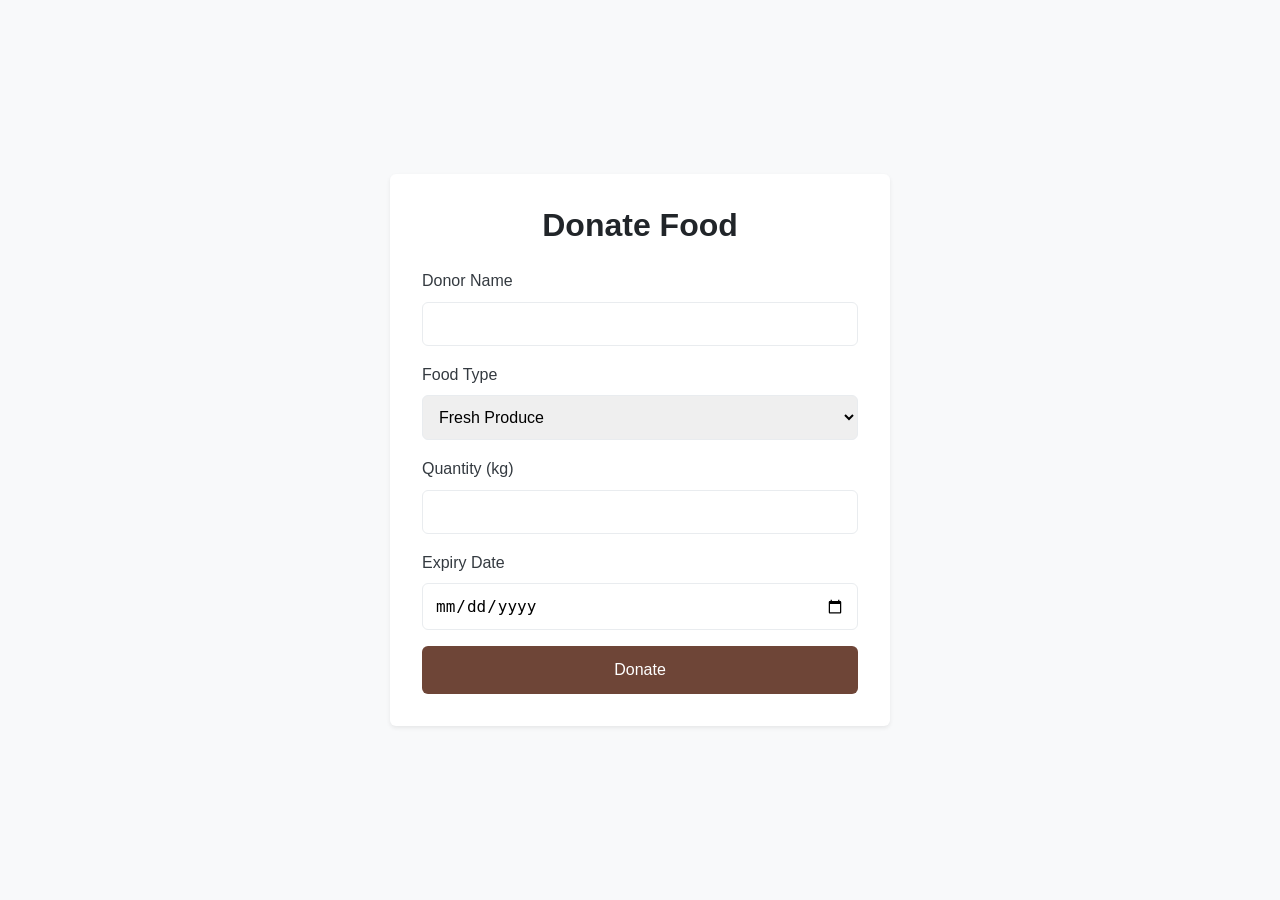
<file: donatefood.html>
<!DOCTYPE html>
<html lang="en">
<head>
    <meta charset="UTF-8" />
    <meta name="viewport" content="width=device-width, initial-scale=1.0" />
    <title>Donate Food - FoodShare AI</title>
    <link rel="stylesheet" href="styles.css" />
</head>
<body>
    <div class="form-container">
        <div class="form-card">
            <h2>Donate Food</h2>
            <form action="dashboard.html" method="POST">
                <div class="input-group">
                    <label for="donor-name">Donor Name</label>
                    <input type="text" id="donor-name" name="donor-name" required />
                </div>
                <div class="input-group">
                    <label for="food-type">Food Type</label>
                    <select id="food-type" name="food-type" required>
                        <option value="Fresh Produce">Fresh Produce</option>
                        <option value="Dairy">Dairy</option>
                        <option value="Bakery">Bakery</option>
                        <option value="Canned Goods">Canned Goods</option>
                        <option value="Meat & Protein">Meat & Protein</option>
                        <option value="Prepared Meals">Prepared Meals</option>
                    </select>
                </div>
                <div class="input-group">
                    <label for="quantity">Quantity (kg)</label>
                    <input type="number" id="quantity" name="quantity" required />
                </div>
                <div class="input-group">
                    <label for="expiry-date">Expiry Date</label>
                    <input type="date" id="expiry-date" name="expiry-date" required />
                </div>
                <button type="submit" class="btn btn-primary">Donate</button>
            </form>
        </div>
    </div>
</body>
</html>
</file>
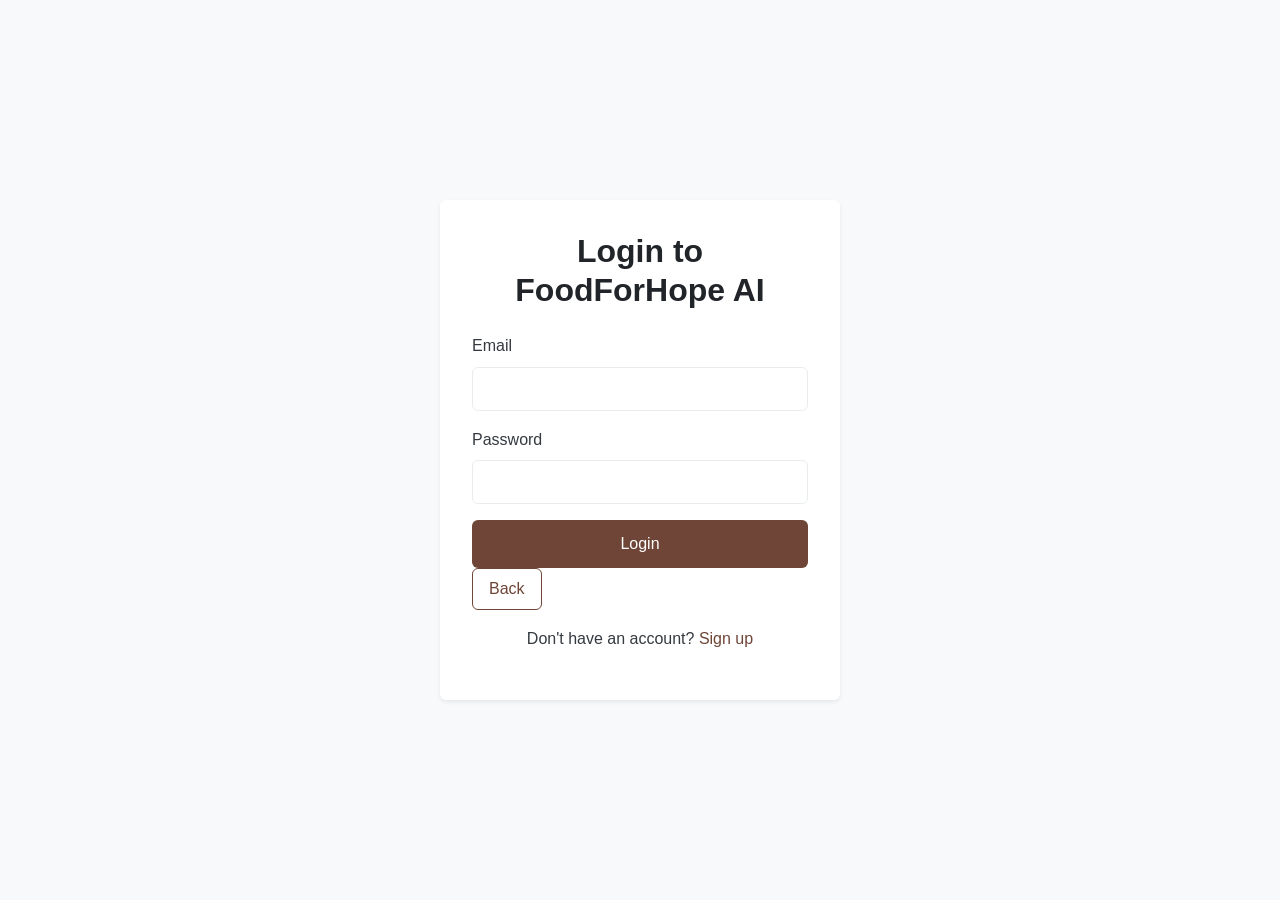
<file: login.html>
<!DOCTYPE html>
<html lang="en">
<head>
    <meta charset="UTF-8" />
    <meta name="viewport" content="width=device-width, initial-scale=1.0" />
    <title>Login - FoodForHope AI</title>
    <link rel="stylesheet" href="styles.css" />
</head>
<body>
    <div class="auth-container">
        <div class="auth-card">
            <h2>Login to FoodForHope AI</h2>
            <form action="dashboard.html" method="POST">
                <div class="input-group">
                    <label for="email">Email</label>
                    <input type="email" id="email" name="email" required />
                </div>
                <div class="input-group">
                    <label for="password">Password</label>
                    <input type="password" id="password" name="password" required />
                </div>
                <button type="submit" class="btn btn-primary">Login</button>
                <a href="index.html" class="btn btn-outline">Back</a>
        </form>
            <p>Don't have an account? <a href="signup.html">Sign up</a></p>
        </div>
    </div>
</body>
</html>
</file>
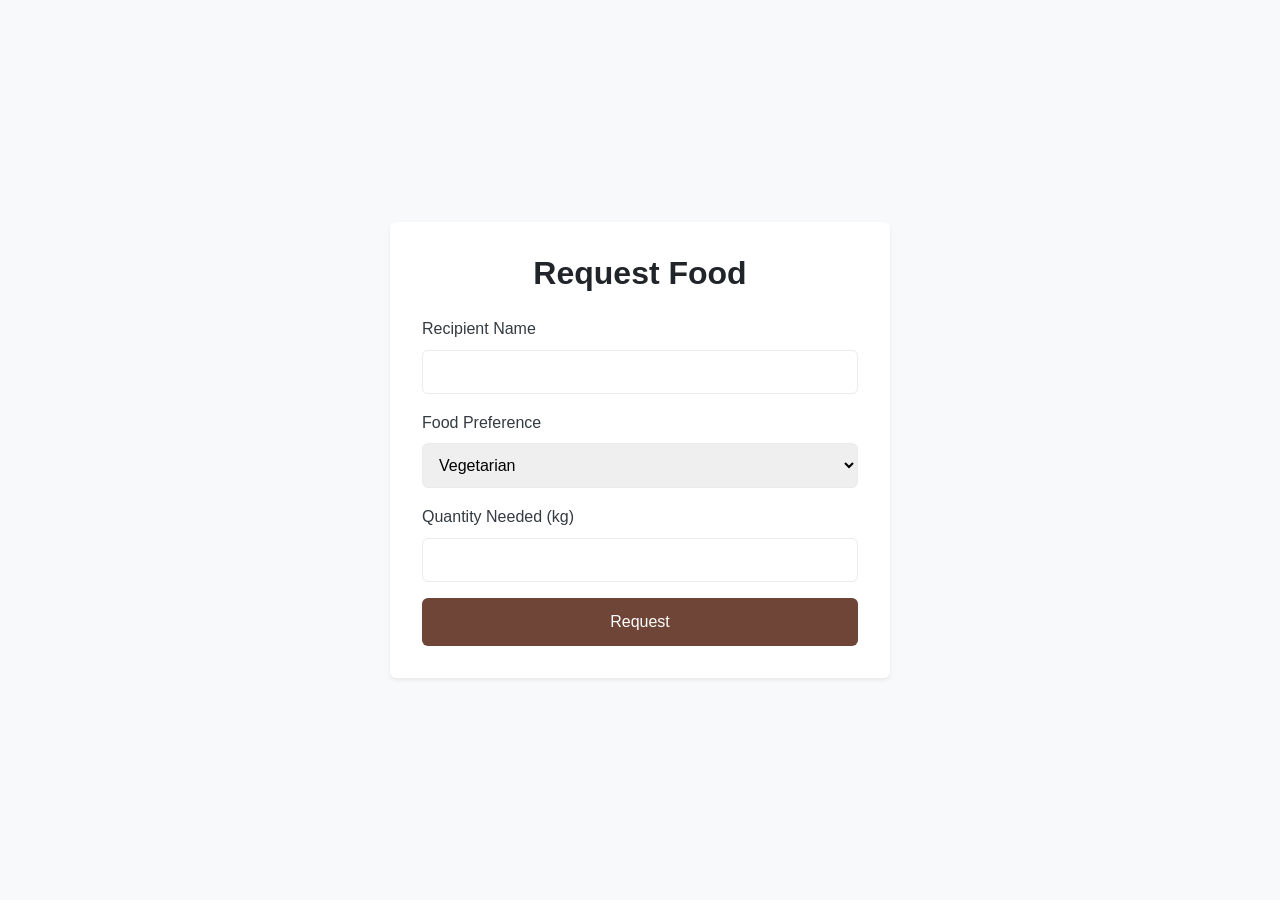
<file: request.html>
<!DOCTYPE html>
<html lang="en">
<head>
    <meta charset="UTF-8" />
    <meta name="viewport" content="width=device-width, initial-scale=1.0" />
    <title>Request Food - FoodShare AI</title>
    <link rel="stylesheet" href="styles.css" />
</head>
<body>
    <div class="form-container">
        <div class="form-card">
            <h2>Request Food</h2>
            <form action="dashboard.html" method="POST">
                <div class="input-group">
                    <label for="recipient-name">Recipient Name</label>
                    <input type="text" id="recipient-name" name="recipient-name" required />
                </div>
                <div class="input-group">
                    <label for="food-preference">Food Preference</label>
                    <select id="food-preference" name="food-preference" required>
                        <option value="Vegetarian">Vegetarian</option>
                        <option value="Vegan">Vegan</option>
                        <option value="Halal">Halal</option>
                        <option value="Gluten-Free">Gluten-Free</option>
                        <option value="No Preference">No Preference</option>
                    </select>
                </div>
                <div class="input-group">
                    <label for="quantity-needed">Quantity Needed (kg)</label>
                    <input type="number" id="quantity-needed" name="quantity-needed" required />
                </div>
                <button type="submit" class="btn btn-primary">Request</button>
            </form>
        </div>
    </div>
</body>
</html>
</file>
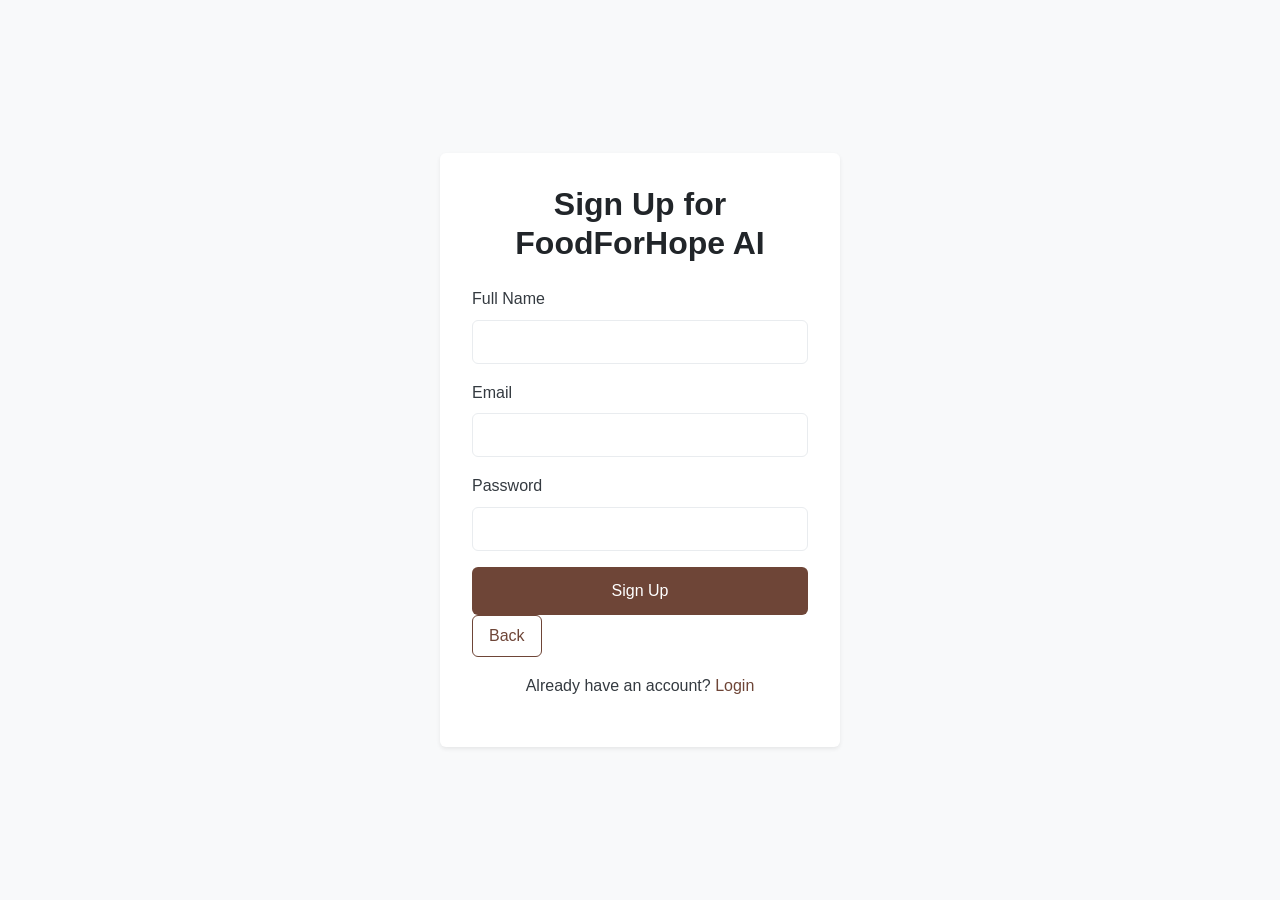
<file: signup.html>
<!DOCTYPE html>
<html lang="en">
<head>
    <meta charset="UTF-8" />
    <meta name="viewport" content="width=device-width, initial-scale=1.0" />
    <title>Signup - FoodForHope AI</title>
    <link rel="stylesheet" href="styles.css" />
</head>
<body>
    <div class="auth-container">
        <div class="auth-card">
            <h2>Sign Up for FoodForHope AI</h2>
            <form action="dashboard.html" method="POST">
                <div class="input-group">
                    <label for="name">Full Name</label>
                    <input type="text" id="name" name="name" required />
                </div>
                <div class="input-group">
                    <label for="email">Email</label>
                    <input type="email" id="email" name="email" required />
                </div>
                <div class="input-group">
                    <label for="password">Password</label>
                    <input type="password" id="password" name="password" required />
                </div>
                <button type="submit" class="btn btn-primary">Sign Up</button>
                <a href="index.html" class="btn btn-outline">Back</a>
            </form>
            <p>Already have an account? <a href="login.html">Login</a></p>
        </div>
    </div>
</body>
</html>
</file>
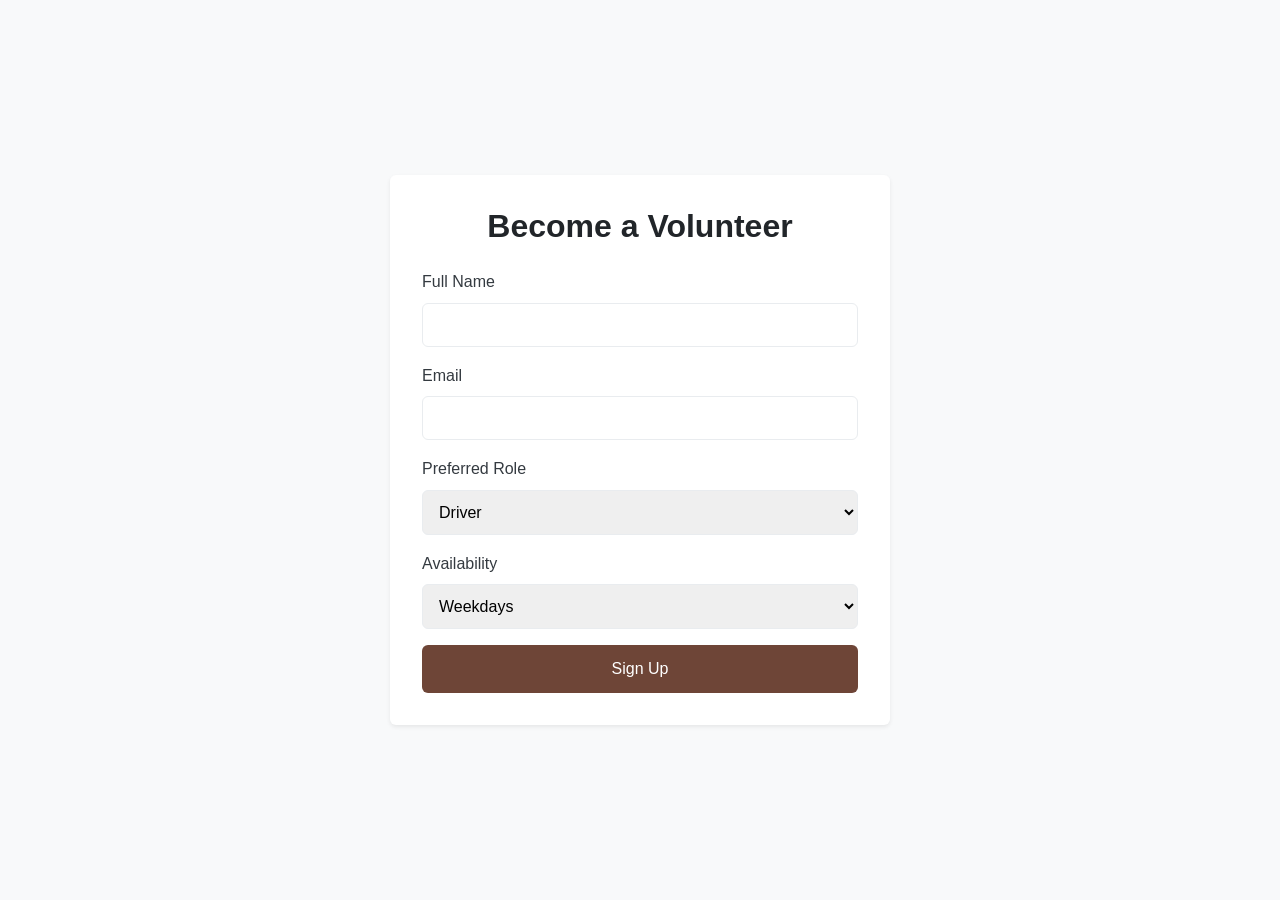
<file: volunteer_register.html>
<!DOCTYPE html>
<html lang="en">
<head>
    <meta charset="UTF-8" />
    <meta name="viewport" content="width=device-width, initial-scale=1.0" />
    <title>Become a Volunteer - FoodShare AI</title>
    <link rel="stylesheet" href="styles.css" />
</head>
<body>
    <div class="form-container">
        <div class="form-card">
            <h2>Become a Volunteer</h2>
            <form action="dashboard.html" method="POST">
                <div class="input-group">
                    <label for="name">Full Name</label>
                    <input type="text" id="name" name="name" required />
                </div>
                <div class="input-group">
                    <label for="email">Email</label>
                    <input type="email" id="email" name="email" required />
                </div>
                <div class="input-group">
                    <label for="role">Preferred Role</label>
                    <select id="role" name="role" required>
                        <option value="Driver">Driver</option>
                        <option value="Food Sorter">Food Sorter</option>
                        <option value="Quality Assessor">Quality Assessor</option>
                        <option value="Coordinator">Coordinator</option>
                    </select>
                </div>
                <div class="input-group">
                    <label for="availability">Availability</label>
                    <select id="availability" name="availability" required>
                        <option value="Weekdays">Weekdays</option>
                        <option value="Weekends">Weekends</option>
                        <option value="Mornings">Mornings</option>
                        <option value="Afternoons">Afternoons</option>
                        <option value="Evenings">Evenings</option>
                    </select>
                </div>
                <button type="submit" class="btn btn-primary">Sign Up</button>
            </form>
        </div>
    </div>
</body>
</html>
</file>
<file: styles.css>
/* Global Styles */
:root {
    --primary: #6e4537;
    --primary-light: #8a5a47;
    --primary-dark: #5a3728;
    --secondary: #c2a372;
    --secondary-light: #d4bc94;
    --secondary-dark: #a88b5e;
    --white: #ffffff;
    --off-white: #f8f9fa;
    --light-gray: #e9ecef;
    --gray: #6c757d;
    --dark-gray: #343a40;
    --black: #212529;
    --success: #28a745;
    --warning: #ffc107;
    --danger: #dc3545;
    --info: #17a2b8;
    --font-family: 'Segoe UI', Tahoma, Geneva, Verdana, sans-serif;
    --border-radius: 0.375rem;
    --box-shadow: 0 0.125rem 0.25rem rgba(0, 0, 0, 0.075);
    --transition: all 0.3s ease;
}

* {
    margin: 0;
    padding: 0;
    box-sizing: border-box;
}

body {
    font-family: var(--font-family);
    line-height: 1.6;
    color: var(--dark-gray);
    background-color: var(--off-white);
}

.container {
    width: 100%;
    max-width: 1200px;
    margin: 0 auto;
    padding: 0 1rem;
}

a {
    text-decoration: none;
    color: var(--primary);
    transition: var(--transition);
}

a:hover {
    color: var(--primary-dark);
}

ul {
    list-style: none;
}

img {
    max-width: 100%;
    height: auto;
}

/* Typography */
h1, h2, h3, h4, h5, h6 {
    font-weight: 600;
    line-height: 1.2;
    margin-bottom: 0.5rem;
    color: var(--black);
}

h1 {
    font-size: 2.5rem;
}

h2 {
    font-size: 2rem;
}

h3 {
    font-size: 1.75rem;
}

h4 {
    font-size: 1.5rem;
}

h5 {
    font-size: 1.25rem;
}

h6 {
    font-size: 1rem;
}

p {
    margin-bottom: 1rem;
}

.section-title {
    text-align: center;
    margin-bottom: 2rem;
    position: relative;
    padding-bottom: 1rem;
}

.section-title::after {
    content: '';
    position: absolute;
    bottom: 0;
    left: 50%;
    transform: translateX(-50%);
    width: 80px;
    height: 3px;
    background-color: var(--secondary);
}

/* Buttons */
.btn {
    display: inline-flex;
    align-items: center;
    justify-content: center;
    padding: 0.5rem 1rem;
    font-size: 1rem;
    font-weight: 500;
    line-height: 1.5;
    text-align: center;
    white-space: nowrap;
    vertical-align: middle;
    cursor: pointer;
    user-select: none;
    border: 1px solid transparent;
    border-radius: var(--border-radius);
    transition: var(--transition);
}

.btn i {
    margin-right: 0.5rem;
}

.btn-primary {
    background-color: var(--primary);
    color: var(--white);
    border-color: var(--primary);
}

.btn-primary:hover {
    background-color: var(--primary-dark);
    border-color: var(--primary-dark);
    color: var(--white);
}

.btn-secondary {
    background-color: var(--secondary);
    color: var(--black);
    border-color: var(--secondary);
}

.btn-secondary:hover {
    background-color: var(--secondary-dark);
    border-color: var(--secondary-dark);
}

.btn-outline {
    background-color: transparent;
    color: var(--primary);
    border-color: var(--primary);
}

.btn-outline:hover {
    background-color: var(--primary);
    color: var(--white);
}

.btn-outline-secondary {
    background-color: transparent;
    color: var(--gray);
    border-color: var(--light-gray);
}

.btn-outline-secondary:hover {
    background-color: var(--light-gray);
    color: var(--dark-gray);
}

.btn-sm {
    padding: 0.25rem 0.5rem;
    font-size: 0.875rem;
}

.btn-icon {
    display: inline-flex;
    align-items: center;
    justify-content: center;
    width: 2rem;
    height: 2rem;
    padding: 0;
    font-size: 1rem;
    border-radius: 50%;
    background-color: transparent;
    color: var(--gray);
    border: 1px solid var(--light-gray);
    cursor: pointer;
    transition: var(--transition);
}

.btn-icon:hover {
    background-color: var(--light-gray);
    color: var(--dark-gray);
}

/* Header */
header {
    background-color: var(--white);
    box-shadow: var(--box-shadow);
    position: sticky;
    top: 0;
    z-index: 1000;
}

header .container {
    display: flex;
    align-items: center;
    justify-content: space-between;
    padding: 1rem;
}

.logo h1 {
    font-size: 1.5rem;
    margin-bottom: 0;
    color: var(--primary);
}

.logo span {
    color: var(--secondary);
}

nav ul {
    display: flex;
    gap: 1.5rem;
}

nav ul li a {
    color: var(--dark-gray);
    font-weight: 500;
    padding: 0.5rem 0;
    position: relative;
}

nav ul li a::after {
    content: '';
    position: absolute;
    bottom: 0;
    left: 0;
    width: 0;
    height: 2px;
    background-color: var(--primary);
    transition: var(--transition);
}

nav ul li a:hover::after,
nav ul li a.active::after {
    width: 100%;
}

nav ul li a.active {
    color: var(--primary);
}

.auth-buttons {
    display: flex;
    gap: 0.5rem;
}

.user-profile {
    display: flex;
    align-items: center;
    gap: 0.5rem;
    cursor: pointer;
}

.avatar {
    width: 40px;
    height: 40px;
    border-radius: 50%;
    object-fit: cover;
}

.mobile-menu-btn {
    display: none;
    font-size: 1.5rem;
    cursor: pointer;
    color: var(--primary);
}

/* Hero Section */
.hero {
    padding: 4rem 0;
    background-color: var(--off-white);
}

.hero .container {
    display: flex;
    align-items: center;
    gap: 2rem;
}

.hero-content {
    flex: 1;
}

.hero-content h1 {
    font-size: 3rem;
    margin-bottom: 1rem;
    color: var(--primary);
}

.hero-content p {
    font-size: 1.25rem;
    margin-bottom: 2rem;
    color: var(--gray);
}

.hero-buttons {
    display: flex;
    gap: 1rem;
    flex-wrap: wrap;
}

.hero-image {
    flex: 1;
    display: flex;
    justify-content: center;
}

/* Features Section */
.features {
    padding: 4rem 0;
    background-color: var(--white);
}

.feature-grid {
    display: grid;
    grid-template-columns: repeat(auto-fit, minmax(250px, 1fr));
    gap: 2rem;
    margin-top: 2rem;
}

.feature-card {
    background-color: var(--white);
    border-radius: var(--border-radius);
    padding: 2rem;
    text-align: center;
    box-shadow: var(--box-shadow);
    transition: var(--transition);
}

.feature-card:hover {
    transform: translateY(-5px);
    box-shadow: 0 0.5rem 1rem rgba(0, 0, 0, 0.15);
}

.feature-icon {
    font-size: 2.5rem;
    color: var(--primary);
    margin-bottom: 1rem;
}

.feature-card h3 {
    margin-bottom: 1rem;
    color: var(--primary);
}

/* Impact Section */
.impact {
    padding: 4rem 0;
    background-color: var(--primary);
    color: var(--white);
}

.impact .section-title {
    color: var(--white);
}

.impact .section-title::after {
    background-color: var(--secondary);
}

.stats-container {
    display: grid;
    grid-template-columns: repeat(auto-fit, minmax(200px, 1fr));
    gap: 2rem;
    margin-top: 2rem;
}

.stat-card {
    background-color: rgba(255, 255, 255, 0.1);
    border-radius: var(--border-radius);
    padding: 2rem;
    text-align: center;
    transition: var(--transition);
}

.stat-card:hover {
    background-color: rgba(255, 255, 255, 0.2);
}

.stat-card h3 {
    font-size: 2.5rem;
    margin-bottom: 0.5rem;
    color: var(--white);
}

.stat-card p {
    font-size: 1.1rem;
    color: var(--secondary-light);
    margin-bottom: 0;
}

/* CTA Section */
.cta {
    padding: 4rem 0;
    background-color: var(--secondary);
}

.cta-content {
    max-width: 800px;
    margin: 0 auto;
    text-align: center;
}

.cta-content h2 {
    font-size: 2.5rem;
    margin-bottom: 1rem;
    color: var(--primary);
}

.cta-content p {
    font-size: 1.25rem;
    margin-bottom: 2rem;
    color: var(--primary-dark);
}

/* Footer */
footer {
    background-color: var(--dark-gray);
    color: var(--light-gray);
    padding: 4rem 0 2rem;
}

.footer-content {
    display: flex;
    flex-wrap: wrap;
    gap: 2rem;
    margin-bottom: 3rem;
}

.footer-logo {
    flex: 1;
    min-width: 250px;
}

.footer-logo h2 {
    color: var(--white);
    margin-bottom: 1rem;
}

.footer-logo span {
    color: var(--secondary);
}

.footer-links {
    flex: 2;
    display: flex;
    flex-wrap: wrap;
    gap: 2rem;
}

.link-group {
    flex: 1;
    min-width: 150px;
}

.link-group h3 {
    color: var(--white);
    margin-bottom: 1rem;
    font-size: 1.2rem;
}

.link-group ul li {
    margin-bottom: 0.5rem;
}

.link-group ul li a {
    color: var(--light-gray);
    transition: var(--transition);
}

.link-group ul li a:hover {
    color: var(--secondary);
}

.footer-bottom {
    display: flex;
    justify-content: space-between;
    align-items: center;
    padding-top: 2rem;
    border-top: 1px solid rgba(255, 255, 255, 0.1);
}

.social-icons {
    display: flex;
    gap: 1rem;
}

.social-icons a {
    color: var(--light-gray);
    font-size: 1.2rem;
    transition: var(--transition);
}

.social-icons a:hover {
    color: var(--secondary);
}

/* Dashboard Layout */
.dashboard-page {
    background-color: var(--off-white);
}

.dashboard-container {
    display: grid;
    grid-template-columns: 220px 1fr 300px;
    gap: 1rem;
    padding: 1rem;
    max-width: 1800px;
    margin: 0 auto;
}

.sidebar {
    background-color: var(--white);
    border-radius: var(--border-radius);
    box-shadow: var(--box-shadow);
    padding: 1.5rem 1rem;
    height: calc(100vh - 90px);
    position: sticky;
    top: 80px;
    overflow-y: auto;
}

.sidebar-nav ul li {
    margin-bottom: 0.5rem;
}

.sidebar-nav ul li a {
    display: flex;
    align-items: center;
    padding: 0.75rem 1rem;
    border-radius: var(--border-radius);
    color: var(--dark-gray);
    transition: var(--transition);
}

.sidebar-nav ul li a i {
    margin-right: 0.75rem;
    font-size: 1.1rem;
}

.sidebar-nav ul li a:hover {
    background-color: var(--light-gray);
}

.sidebar-nav ul li.active a {
    background-color: var(--primary);
    color: var(--white);
}

.dashboard-main {
    padding: 1.5rem;
    background-color: var(--white);
    border-radius: var(--border-radius);
    box-shadow: var(--box-shadow);
}

.dashboard-header {
    display: flex;
    justify-content: space-between;
    align-items: center;
    margin-bottom: 2rem;
}

.dashboard-header h1 {
    margin-bottom: 0;
}

.dashboard-sidebar {
    height: calc(100vh - 90px);
    position: sticky;
    top: 80px;
    overflow-y: auto;
}

.sidebar-widget {
    background-color: var(--white);
    border-radius: var(--border-radius);
    box-shadow: var(--box-shadow);
    padding: 1.5rem;
    margin-bottom: 1rem;
}

.sidebar-widget h3 {
    margin-bottom: 1.5rem;
    padding-bottom: 0.5rem;
    border-bottom: 1px solid var(--light-gray);
}

/* Dashboard Stats */
.dashboard-stats {
    display: grid;
    grid-template-columns: repeat(auto-fit, minmax(220px, 1fr));
    gap: 1rem;
    margin-bottom: 2rem;
}

.dashboard-stats .stat-card {
    background-color: var(--white);
    color: var(--dark-gray);
    display: flex;
    align-items: center;
    padding: 1.5rem;
    border-radius: var(--border-radius);
    box-shadow: var(--box-shadow);
    border-left: 4px solid var(--primary);
}

.dashboard-stats .stat-card:nth-child(2) {
    border-left-color: var(--secondary);
}

.dashboard-stats .stat-card:nth-child(3) {
    border-left-color: var(--success);
}

.dashboard-stats .stat-card:nth-child(4) {
    border-left-color: var(--info);
}

.stat-icon {
    font-size: 2rem;
    color: var(--primary);
    margin-right: 1rem;
    min-width: 50px;
    text-align: center;
}

.stat-info h3 {
    font-size: 1.5rem;
    margin-bottom: 0.25rem;
    color: var(--dark-gray);
}

.stat-info p {
    margin-bottom: 0;
    color: var(--gray);
    font-size: 0.9rem;
}

.stat-change {
    margin-left: auto;
    font-weight: 500;
    display: flex;
    align-items: center;
}

.stat-change.positive {
    color: var(--success);
}

.stat-change.negative {
    color: var(--danger);
}

.stat-change i {
    margin-right: 0.25rem;
}

/* Dashboard Charts */
.dashboard-charts {
    display: grid;
    grid-template-columns: repeat(auto-fit, minmax(450px, 1fr));
    gap: 1.5rem;
    margin-bottom: 2rem;
}

.chart-container {
    background-color: var(--white);
    border-radius: var(--border-radius);
    box-shadow: var(--box-shadow);
    padding: 1.5rem;
    margin-bottom: 1.5rem;
}

.chart-header {
    display: flex;
    justify-content: space-between;
    align-items: center;
    margin-bottom: 1rem;
}

.chart-header h3 {
    margin-bottom: 0;
    font-size: 1.2rem;
}

.chart-actions {
    display: flex;
    gap: 0.5rem;
}

.chart-placeholder {
    width: 100%;
    display: flex;
    justify-content: center;
    align-items: center;
    background-color: var(--off-white);
    border-radius: var(--border-radius);
    overflow: hidden;
}

/* Dashboard Tables */
.dashboard-tables {
    margin-bottom: 2rem;
}

.table-container {
    background-color: var(--white);
    border-radius: var(--border-radius);
    box-shadow: var(--box-shadow);
    overflow: hidden;
}

.table-header {
    display: flex;
    justify-content: space-between;
    align-items: center;
    padding: 1.5rem;
    border-bottom: 1px solid var(--light-gray);
}

.table-header h3 {
    margin-bottom: 0;
    font-size: 1.2rem;
}

.table-actions {
    display: flex;
    gap: 1rem;
    align-items: center;
}

.data-table {
    width: 100%;
    border-collapse: collapse;
}

.data-table th,
.data-table td {
    padding: 1rem 1.5rem;
    text-align: left;
    border-bottom: 1px solid var(--light-gray);
}

.data-table th {
    background-color: var(--off-white);
    font-weight: 600;
    color: var(--dark-gray);
}

.data-table th i {
    margin-left: 0.5rem;
    font-size: 0.8rem;
    color: var(--gray);
    cursor: pointer;
}

.data-table tbody tr:hover {
    background-color: var(--off-white);
}

.status {
    display: inline-block;
    padding: 0.25rem 0.75rem;
    border-radius: 50px;
    font-size: 0.85rem;
    font-weight: 500;
}

.status.active {
    background-color: rgba(40, 167, 69, 0.1);
    color: var(--success);
}

.status.processing {
    background-color: rgba(255, 193, 7, 0.1);
    color: var(--warning);
}

.status.distributed {
    background-color: rgba(23, 162, 184, 0.1);
    color: var(--info);
}

.status.stored {
    background-color: rgba(108, 117, 125, 0.1);
    color: var(--gray);
}

.status.scheduled {
    background-color: rgba(23, 162, 184, 0.1);
    color: var(--info);
}

.status.in-transit {
    background-color: rgba(255, 193, 7, 0.1);
    color: var(--warning);
}

.status.on-leave {
    background-color: rgba(108, 117, 125, 0.1);
    color: var(--gray);
}

.status.pending {
    background-color: rgba(255, 193, 7, 0.1);
    color: var(--warning);
}

.status.confirmed {
    background-color: rgba(40, 167, 69, 0.1);
    color: var(--success);
}

.action-buttons {
    display: flex;
    gap: 0.5rem;
}

.pagination {
    display: flex;
    justify-content: center;
    align-items: center;
    padding: 1rem;
    gap: 0.5rem;
}

.page-number {
    display: inline-flex;
    align-items: center;
    justify-content: center;
    width: 2rem;
    height: 2rem;
    border-radius: var(--border-radius);
    background-color: transparent;
    border: 1px solid var(--light-gray);
    cursor: pointer;
    transition: var(--transition);
}

.page-number.active {
    background-color: var(--primary);
    color: var(--white);
    border-color: var(--primary);
}

.page-number:hover:not(.active) {
    background-color: var(--light-gray);
}

/* Filter Bar */
.filter-bar {
    display: flex;
    flex-wrap: wrap;
    gap: 1rem;
    margin-bottom: 2rem;
    padding: 1rem;
    background-color: var(--off-white);
    border-radius: var(--border-radius);
}

.search-box {
    flex: 1;
    min-width: 250px;
    position: relative;
}

.search-box i {
    position: absolute;
    left: 1rem;
    top: 50%;
    transform: translateY(-50%);
    color: var(--gray);
}

.search-box input {
    width: 100%;
    padding: 0.75rem 1rem 0.75rem 2.5rem;
    border: 1px solid var(--light-gray);
    border-radius: var(--border-radius);
    font-size: 1rem;
}

.filter-options {
    display: flex;
    flex-wrap: wrap;
    gap: 0.5rem;
}

.filter-options select {
    padding: 0.75rem 1rem;
    border: 1px solid var(--light-gray);
    border-radius: var(--border-radius);
    background-color: var(--white);
    font-size: 1rem;
    color: var(--dark-gray);
    cursor: pointer;
}

/* AI Insights */
.insight-item {
    display: flex;
    gap: 1rem;
    margin-bottom: 1.5rem;
    padding-bottom: 1.5rem;
    border-bottom: 1px solid var(--light-gray);
}

.insight-item:last-child {
    margin-bottom: 0;
    padding-bottom: 0;
    border-bottom: none;
}

.insight-icon {
    font-size: 1.5rem;
    color: var(--primary);
}

.insight-content p {
    margin-bottom: 0;
}

/* Task List */
.task-list li {
    display: flex;
    align-items: flex-start;
    margin-bottom: 1rem;
}

.task-list li input[type="checkbox"] {
    margin-right: 0.75rem;
    margin-top: 0.25rem;
}

.task-list li label {
    flex: 1;
    cursor: pointer;
}

/* AI Section */
.ai-section {
    margin-bottom: 2rem;
}

.ai-header {
    display: flex;
    justify-content: space-between;
    align-items: center;
    margin-bottom: 1rem;
}

.ai-header h3 {
    display: flex;
    align-items: center;
    gap: 0.5rem;
    margin-bottom: 0;
}

.ai-card {
    background-color: var(--white);
    border-radius: var(--border-radius);
    box-shadow: var(--box-shadow);
    overflow: hidden;
    border: 1px solid var(--light-gray);
}

.ai-card-header {
    padding: 1.5rem;
    border-bottom: 1px solid var(--light-gray);
    display: flex;
    justify-content: space-between;
    align-items: center;
}

.ai-card-header h4 {
    margin-bottom: 0;
}

.timestamp {
    font-size: 0.85rem;
    color: var(--gray);
}

.ai-card-body {
    padding: 1.5rem;
}

.ai-card-footer {
    padding: 1.5rem;
    border-top: 1px solid var(--light-gray);
    display: flex;
    justify-content: flex-end;
}

.quality-item {
    display: flex;
    gap: 1.5rem;
}

.quality-image {
    flex-shrink: 0;
}

.quality-details {
    flex: 1;
}

.quality-metrics {
    margin-top: 1rem;
}

.metric {
    display: flex;
    align-items: center;
    margin-bottom: 0.75rem;
}

.metric-label {
    min-width: 150px;
    font-weight: 500;
}

.progress-bar {
    flex: 1;
    height: 8px;
    background-color: var(--light-gray);
    border-radius: 4px;
    margin: 0 1rem;
    overflow: hidden;
}

.progress {
    height: 100%;
    background-color: var(--primary);
    border-radius: 4px;
}

.metric-value {
    font-weight: 500;
    min-width: 50px;
    text-align: right;
}

/* Matching Item */
.matching-item {
    border: 1px solid var(--light-gray);
    border-radius: var(--border-radius);
    padding: 1.5rem;
    margin-bottom: 1rem;
}

.matching-details {
    display: flex;
    align-items: center;
    gap: 1.5rem;
    margin-bottom: 1.5rem;
}

.matching-source, .matching-destination {
    flex: 1;
}

.matching-arrow {
    font-size: 2rem;
    color: var(--primary);
}

.matching-destination ul {
    margin-top: 1rem;
}

.matching-destination li {
    display: flex;
    justify-content: space-between;
    padding: 0.5rem 0;
    border-bottom: 1px solid var(--light-gray);
}

.matching-destination li:last-child {
    border-bottom: none;
}

.recipient-name {
    font-weight: 500;
}

.allocation {
    color: var(--gray);
}

.match-score {
    color: var(--success);
    font-weight: 500;
}

.matching-actions {
    display: flex;
    justify-content: flex-end;
    gap: 1rem;
}

/* Tags */
.tags {
    display: flex;
    flex-wrap: wrap;
    gap: 0.5rem;
}

.tag {
    display: inline-block;
    padding: 0.25rem 0.5rem;
    background-color: var(--light-gray);
    color: var(--dark-gray);
    border-radius: 4px;
    font-size: 0.85rem;
}

/* Volunteer Info */
.volunteer-info {
    display: flex;
    align-items: center;
    gap: 1rem;
}

.volunteer-name {
    font-weight: 500;
}

.volunteer-email {
    font-size: 0.85rem;
    color: var(--gray);
}

/* Schedule Section */
.schedule-section {
    margin-bottom: 2rem;
}

.section-header {
    display: flex;
    justify-content: space-between;
    align-items: center;
    margin-bottom: 1.5rem;
}

.section-header h3 {
    display: flex;
    align-items: center;
    gap: 0.5rem;
    margin-bottom: 0;
}

.schedule-actions {
    display: flex;
    gap: 1rem;
}

.schedule-container {
    background-color: var(--white);
    border-radius: var(--border-radius);
    box-shadow: var(--box-shadow);
    overflow: hidden;
    border: 1px solid var(--light-gray);
}

.schedule-filters {
    padding: 1.5rem;
    border-bottom: 1px solid var(--light-gray);
    display: flex;
    justify-content: space-between;
    align-items: center;
}

.date-navigation {
    display: flex;
    align-items: center;
    gap: 1rem;
}

.date-navigation h4 {
    margin-bottom: 0;
}

.view-options {
    display: flex;
    gap: 0.5rem;
}

.view-option {
    padding: 0.5rem 1rem;
    border: 1px solid var(--light-gray);
    border-radius: var(--border-radius);
    background-color: var(--white);
    cursor: pointer;
    transition: var(--transition);
}

.view-option.active {
    background-color: var(--primary);
    color: var(--white);
    border-color: var(--primary);
}

.schedule-grid {
    display: flex;
    height: 600px;
    overflow-y: auto;
}

.time-column {
    width: 100px;
    flex-shrink: 0;
    border-right: 1px solid var(--light-gray);
}

.time-header, .day-header {
    padding: 1rem;
    font-weight: 600;
    text-align: center;
    border-bottom: 1px solid var(--light-gray);
    background-color: var(--off-white);
}

.time-slot {
    height: 60px;
    padding: 0.5rem;
    text-align: center;
    border-bottom: 1px solid var(--light-gray);
    font-size: 0.85rem;
    color: var(--gray);
}

.day-column {
    flex: 1;
    position: relative;
}

.schedule-content {
    position: relative;
    height: 100%;
}

.schedule-event {
    position: absolute;
    left: 10px;
    right: 10px;
    border-radius: var(--border-radius);
    padding: 0.75rem;
    color: var(--white);
    overflow: hidden;
}

.event-title {
    font-weight: 600;
    margin-bottom: 0.5rem;
}

.event-details {
    font-size: 0.85rem;
}

.event-time {
    margin-bottom: 0.25rem;
}

/* Pickup List */
.pickup-list li {
    display: flex;
    align-items: center;
    padding: 1rem 0;
    border-bottom: 1px solid var(--light-gray);
}

.pickup-list li:last-child {
    border-bottom: none;
}

.pickup-time {
    min-width: 120px;
    font-weight: 500;
}

.pickup-details {
    flex: 1;
}

.pickup-details h4 {
    margin-bottom: 0.25rem;
    font-size: 1rem;
}

.pickup-details p {
    margin-bottom: 0;
    font-size: 0.9rem;
    color: var(--gray);
}

.pickup-status {
    padding: 0.25rem 0.5rem;
    border-radius: 4px;
    font-size: 0.85rem;
    font-weight: 500;
}

.pickup-status.pending {
    background-color: rgba(255, 193, 7, 0.1);
    color: var(--warning);
}

.pickup-status.confirmed {
    background-color: rgba(40, 167, 69, 0.1);
    color: var(--success);
}

/* Feedback Items */
.feedback-item {
    margin-bottom: 1.5rem;
    padding-bottom: 1.5rem;
    border-bottom: 1px solid var(--light-gray);
}

.feedback-item:last-child {
    margin-bottom: 0;
    padding-bottom: 0;
    border-bottom: none;
}

.feedback-header {
    display: flex;
    justify-content: space-between;
    align-items: center;
    margin-bottom: 0.5rem;
}

.feedback-source {
    font-weight: 600;
}

.rating {
    color: var(--warning);
}

.feedback-text {
    font-style: italic;
    margin-bottom: 0.5rem;
}

.feedback-date {
    font-size: 0.85rem;
    color: var(--gray);
}

/* Needs Items */
.needs-item {
    display: flex;
    align-items: flex-start;
    gap: 1rem;
    padding: 1rem;
    border-radius: var(--border-radius);
    background-color: var(--off-white);
    margin-bottom: 1rem;
}

.needs-item.urgent {
    background-color: rgba(220, 53, 69, 0.1);
}

.needs-icon {
    font-size: 1.5rem;
    color: var(--primary);
}

.needs-item.urgent .needs-icon {
    color: var(--danger);
}

.needs-details {
    flex: 1;
}

.needs-details h4 {
    margin-bottom: 0.5rem;
    font-size: 1rem;
}

.needs-details p {
    margin-bottom: 0.25rem;
    font-size: 0.9rem;
}

.view-all {
    display: block;
    text-align: center;
    margin-top: 1rem;
    padding: 0.5rem;
    color: var(--primary);
    font-weight: 500;
}

/* Responsive Styles */
@media (max-width: 1200px) {
    .dashboard-container {
        grid-template-columns: 220px 1fr;
    }
    
    .dashboard-sidebar {
        display: none;
    }
}

@media (max-width: 992px) {
    .hero .container {
        flex-direction: column;
    }
    
    .hero-content, .hero-image {
        text-align: center;
    }
    
    .hero-buttons {
        justify-content: center;
    }
    
    .footer-content {
        flex-direction: column;
    }
}

@media (max-width: 768px) {
    header .container {
        flex-wrap: wrap;
    }
    
    nav {
        order: 3;
        width: 100%;
        margin-top: 1rem;
    }
    
    nav ul {
        flex-direction: column;
        display: none;
    }
    
    nav ul.show {
        display: flex;
    }
    
    .mobile-menu-btn {
        display: block;
    }
    
    .auth-buttons {
        margin-left: auto;
    }
    
    .dashboard-container {
        grid-template-columns: 1fr;
    }
    
    .sidebar {
        display: none;
    }
    
    .dashboard-charts {
        grid-template-columns: 1fr;
    }
}

@media (max-width: 576px) {
    .hero-content h1 {
        font-size: 2.5rem;
    }
    
    .feature-grid {
        grid-template-columns: 1fr;
    }
    
    .stats-container {
        grid-template-columns: 1fr;
    }
    
    .dashboard-stats {
        grid-template-columns: 1fr;
    }
    
    .footer-bottom {
        flex-direction: column;
        gap: 1rem;
        text-align: center;
    }
    
    .social-icons {
        justify-content: center;
    }
}

/* Auth Pages */
.auth-container {
    display: flex;
    justify-content: center;
    align-items: center;
    height: 100vh;
    background-color: var(--off-white);
}

.auth-card {
    background-color: var(--white);
    padding: 2rem;
    border-radius: var(--border-radius);
    box-shadow: var(--box-shadow);
    width: 100%;
    max-width: 400px;
}

.auth-card h2 {
    text-align: center;
    margin-bottom: 1.5rem;
}

.input-group {
    margin-bottom: 1rem;
}

.input-group label {
    display: block;
    margin-bottom: 0.5rem;
    color: var(--dark-gray);
}

.input-group input {
    width: 100%;
    padding: 0.75rem;
    border: 1px solid var(--light-gray);
    border-radius: var(--border-radius);
    font-size: 1rem;
}

.input-group input:focus {
    border-color: var(--primary);
    outline: none;
}

.auth-card p {
    text-align: center;
    margin-top: 1rem;
}

.auth-card a {
    color: var(--primary);
    text-decoration: none;
}

.auth-card a:hover {
    text-decoration: underline;
}

/* Form Page Styles */
.form-container {
    display: flex;
    justify-content: center;
    align-items: center;
    height: 100vh;
    background-color: var(--off-white);
}

.form-card {
    background-color: var(--white);
    padding: 2rem;
    border-radius: var(--border-radius);
    box-shadow: var(--box-shadow);
    width: 100%;
    max-width: 500px;
}

.form-card h2 {
    text-align: center;
    margin-bottom: 1.5rem;
}

.input-group {
    margin-bottom: 1rem;
}

.input-group label {
    display: block;
    margin-bottom: 0.5rem;
    color: var(--dark-gray);
}

.input-group input, 
.input-group select {
    width: 100%;
    padding: 0.75rem;
    border: 1px solid var(--light-gray);
    border-radius: var(--border-radius);
    font-size: 1rem;
}

.input-group input:focus, 
.input-group select:focus {
    border-color: var(--primary);
    outline: none;
}

button[type="submit"] {
    width: 100%;
    padding: 0.75rem;
    border: none;
    background-color: var(--primary);
    color: var(--white);
    font-size: 1rem;
    font-weight: 500;
    border-radius: var(--border-radius);
    cursor: pointer;
    transition: var(--transition);
}

button[type="submit"]:hover {
    background-color: var(--primary-dark);
}
</file>
